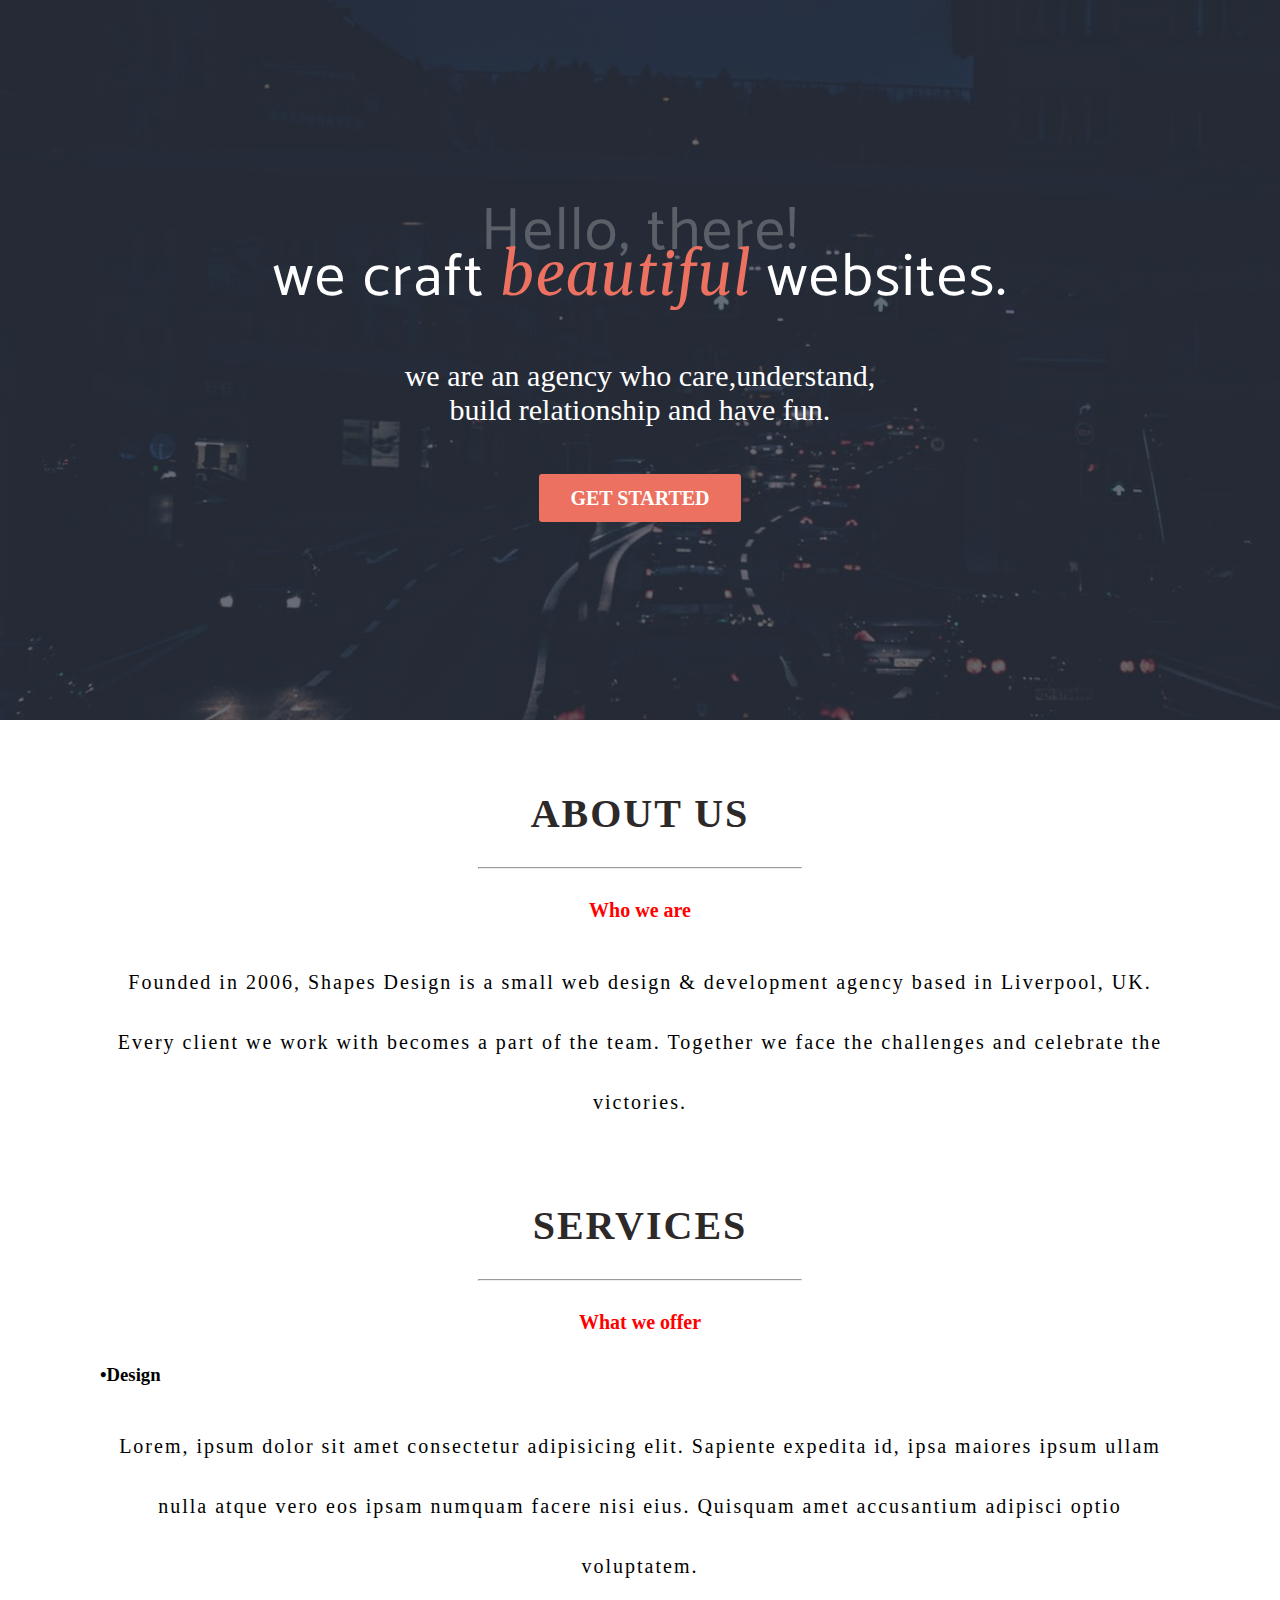
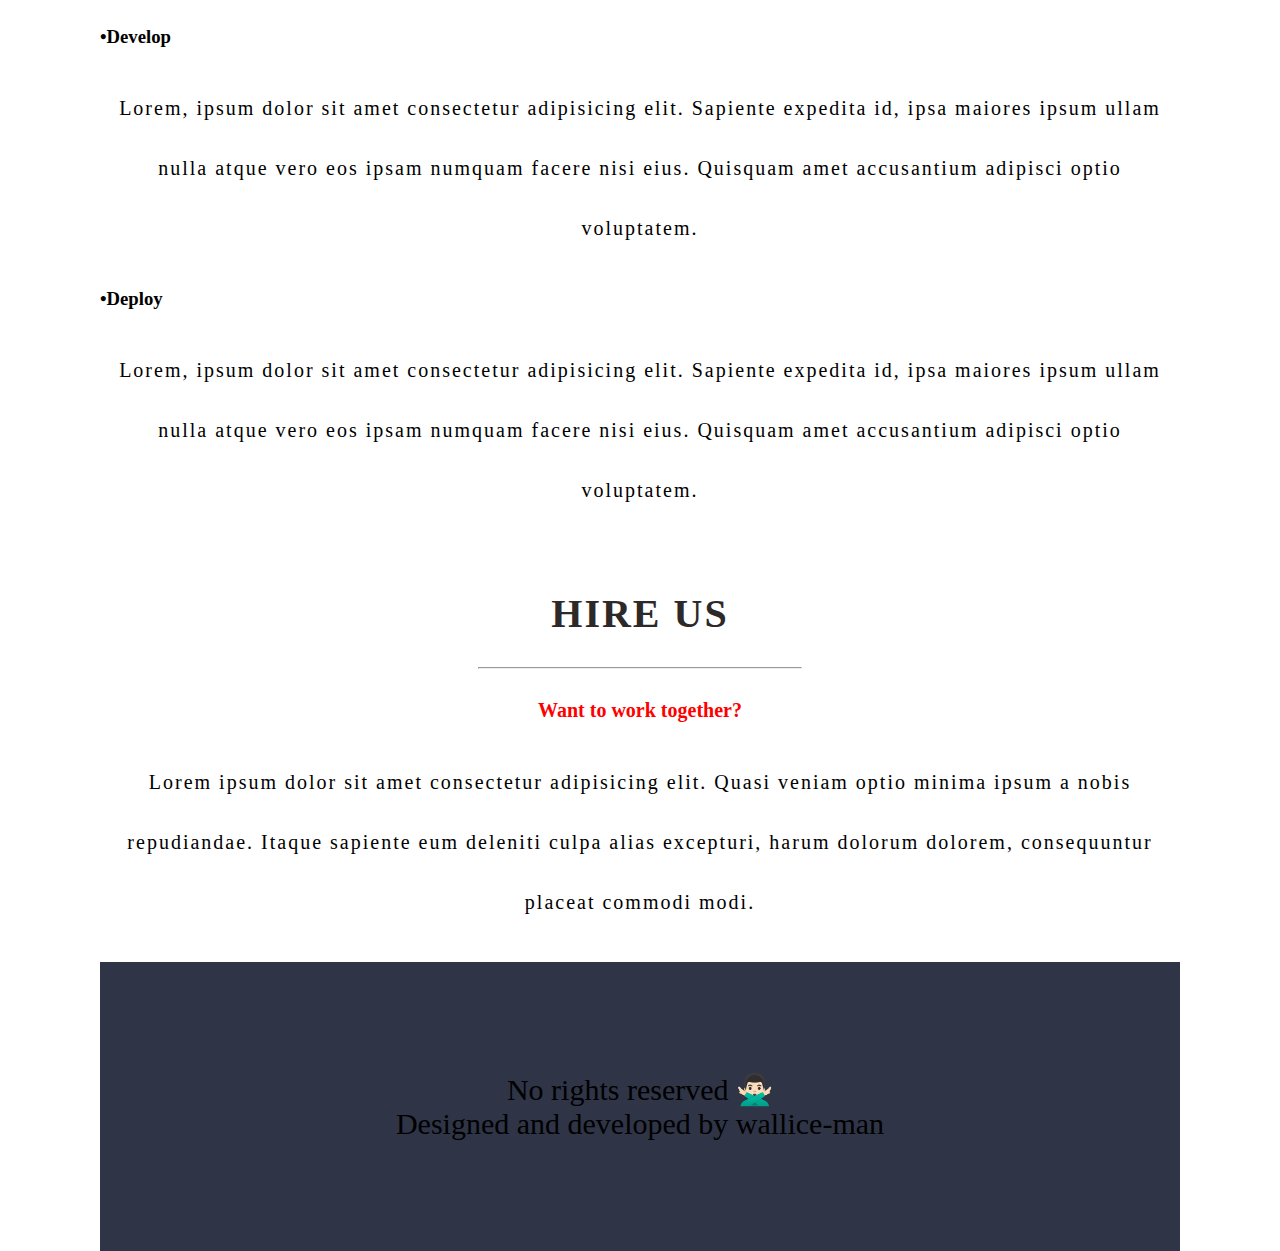
<file: index.html>
<!DOCTYPE html>
<html lang="en">
<head>
    <meta charset="UTF-8">
    <meta http-equiv="X-UA-Compatible" content="IE=edge">
    <meta name="viewport" content="width=device-width, initial-scale=1.0">
    <title>practice</title>
    <link rel="stylesheet" href="css/styles.css">
</head>
<body>
    <div class="hero">
       <div class="wrapper">
        <h1 class="hero__title"><span class="hero__title--faded">Hello, there!</span><br>
            we craft <span class="hero__title--red">beautiful </span>websites.</h1>
            <p class="hero__substitle">we are an agency who care,understand, build relationship and have fun.</p>
            <a href="#" class="button">Get started</a>
       </div>
    </div>
    <div class="wrapper">
        <h2 class="section-title">About Us</h2> <hr 
        style="width: 30%;height: 2px; color: red; 
        display: flex; align-items: center;position: inherit;margin-left: 35%;
        ">
        <p class="section-subtitle">Who we are</p>
        <p class="generic-text">
          Founded in 2006, <span>Shapes</span> Design is a small web design
          &amp; development agency based in Liverpool, UK. Every client we work
          with becomes a part of the team. Together we face the challenges and
          celebrate the victories.
        </p>
      </div>
    </div>
      <div class="wrapper">
        <h2 class="section-title">Services</h2>
        <hr 
        style="width: 30%;height: 2px; color: red; 
        display: flex; align-items: center;position: inherit;margin-left: 35%;
        ">
        <p class="section-subtitle">What we offer</p>
        <div class="services__container">
          <div class="services__box">
            <h3 class="services__service-title">
              <span class="services__service-title__bullet">•</span>Design
            </h3>
            <p class="services__service-description generic-text">
              Lorem, ipsum dolor sit amet consectetur adipisicing elit. Sapiente
              expedita id, ipsa maiores ipsum ullam nulla atque vero eos ipsam
              numquam facere nisi eius. Quisquam amet accusantium adipisci optio
              voluptatem.
            </p>
          </div>
          <div class="services__box">
            <h3 class="services__service-title">
              <span class="services__service-title__bullet">•</span>Develop
            </h3>
            <p class="services__service-description generic-text">
              Lorem, ipsum dolor sit amet consectetur adipisicing elit. Sapiente
              expedita id, ipsa maiores ipsum ullam nulla atque vero eos ipsam
              numquam facere nisi eius. Quisquam amet accusantium adipisci optio
              voluptatem.
            </p>
          </div>
          <div class="services__box">
            <h3 class="services__service-title">
              <span class="services__service-title__bullet">•</span>Deploy
            </h3>
            <p class="services__service-description generic-text">
              Lorem, ipsum dolor sit amet consectetur adipisicing elit. Sapiente
              expedita id, ipsa maiores ipsum ullam nulla atque vero eos ipsam
              numquam facere nisi eius. Quisquam amet accusantium adipisci optio
              voluptatem.
            </p>
          </div>
        </div>
      </div>
    
      <div class="wrapper">
        <h2 class="section-title">Hire Us</h2>
        <hr 
        style="width: 30%;height: 2px; color: red; 
        display: flex; align-items: center;position: inherit;margin-left: 35%;
        ">
        <p class="section-subtitle">Want to work together?</p>
        <p class="generic-text">
          Lorem ipsum dolor sit amet consectetur adipisicing elit. Quasi veniam
          optio minima ipsum a nobis repudiandae. Itaque sapiente eum deleniti
          culpa alias excepturi, harum dolorum dolorem, consequuntur placeat
          commodi modi.
        </p>
      </div>
    
      <div class="wrapper">
        <p class="footer__text">
          No rights reserved 🙅🏻‍♂️ <br>
          Designed and developed by wallice-man
        </p>
      </div>
    
</body>
</html>
</file>
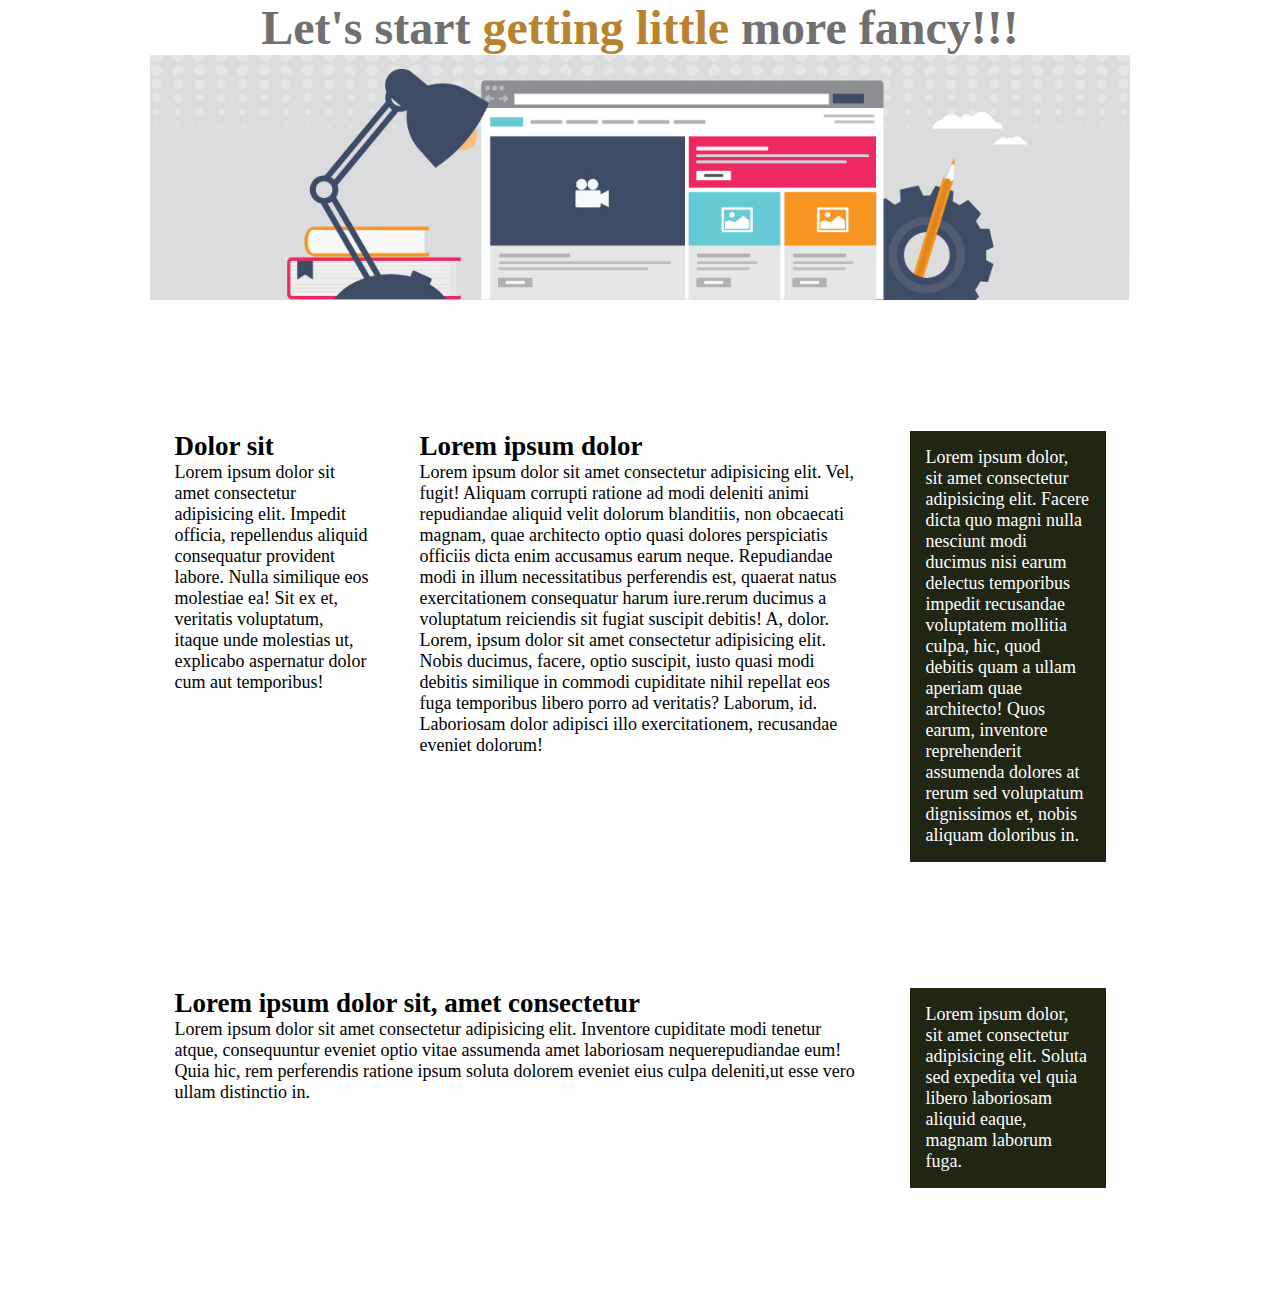
<file: asi-1/asi-1.html>
<!DOCTYPE html>
<html lang="en">
<head>
    <meta charset="UTF-8">
    <meta http-equiv="X-UA-Compatible" content="IE=edge">
    <meta name="viewport" content="width=device-width, initial-scale=1.0">
    <link rel="stylesheet" href="./asi-1.css">
    <title>Assigment</title>
  
</head>
<body>
    
    <div class="container">
        <h1>Let's start <span>getting little</span> more fancy!!!</h1>
        <img src="./img/image.jpg" alt="image">
        <div class="row">
          <div class="col col-1">
            <h2>Dolor sit</h2>
            <p>Lorem ipsum dolor sit amet consectetur adipisicing elit. Impedit officia, repellendus aliquid consequatur provident labore. Nulla similique eos molestiae ea! Sit ex et, veritatis voluptatum, itaque unde molestias ut, explicabo aspernatur dolor cum aut temporibus!
            </p>
          </div>
          <div class="col col-2">
            <h2>
              Lorem ipsum dolor
            </h2>
            <p>
              Lorem ipsum dolor sit amet consectetur adipisicing elit. Vel, fugit! Aliquam corrupti ratione ad modi deleniti animi repudiandae aliquid velit dolorum blanditiis, non obcaecati magnam, quae architecto optio quasi dolores perspiciatis officiis dicta enim accusamus earum neque. Repudiandae modi in illum necessitatibus perferendis est, quaerat natus exercitationem consequatur harum iure.rerum ducimus a voluptatum reiciendis sit fugiat suscipit debitis! A, dolor.
            </p>
            <p>
            Lorem, ipsum dolor sit amet consectetur adipisicing elit. Nobis ducimus, facere, optio suscipit, iusto quasi modi debitis similique in commodi cupiditate nihil repellat eos fuga temporibus libero porro ad veritatis? Laborum, id. Laboriosam dolor adipisci illo exercitationem, recusandae eveniet dolorum!
            </p>
          </div>
          <div class="col col-1 background">
            <p>
              Lorem ipsum dolor, sit amet consectetur adipisicing elit. Facere dicta quo magni nulla nesciunt modi ducimus nisi earum delectus temporibus impedit recusandae voluptatem mollitia culpa, hic, quod debitis quam a ullam aperiam quae architecto! Quos earum, inventore reprehenderit assumenda dolores at rerum sed voluptatum dignissimos et, nobis aliquam doloribus in.
            </p>
          </div> 
        </div>
        <div class="row">
          <div class="col col-3">
            <h2>
              Lorem ipsum dolor sit, amet consectetur
            </h2>
            <p>
              Lorem ipsum dolor sit amet consectetur adipisicing elit. Inventore cupiditate modi tenetur atque, consequuntur eveniet optio vitae assumenda amet laboriosam nequerepudiandae eum! Quia hic, rem perferendis ratione ipsum soluta dolorem eveniet eius culpa deleniti,ut esse vero ullam distinctio in.
            </p>
          </div>
          <div class="col col-1 background">
            <p>Lorem ipsum dolor, sit amet consectetur adipisicing elit. Soluta sed expedita vel quia libero laboriosam aliquid eaque, magnam laborum fuga.</p>
          </div>
        </div>
      </div>
    
  
  
</body>
</html>
</file>
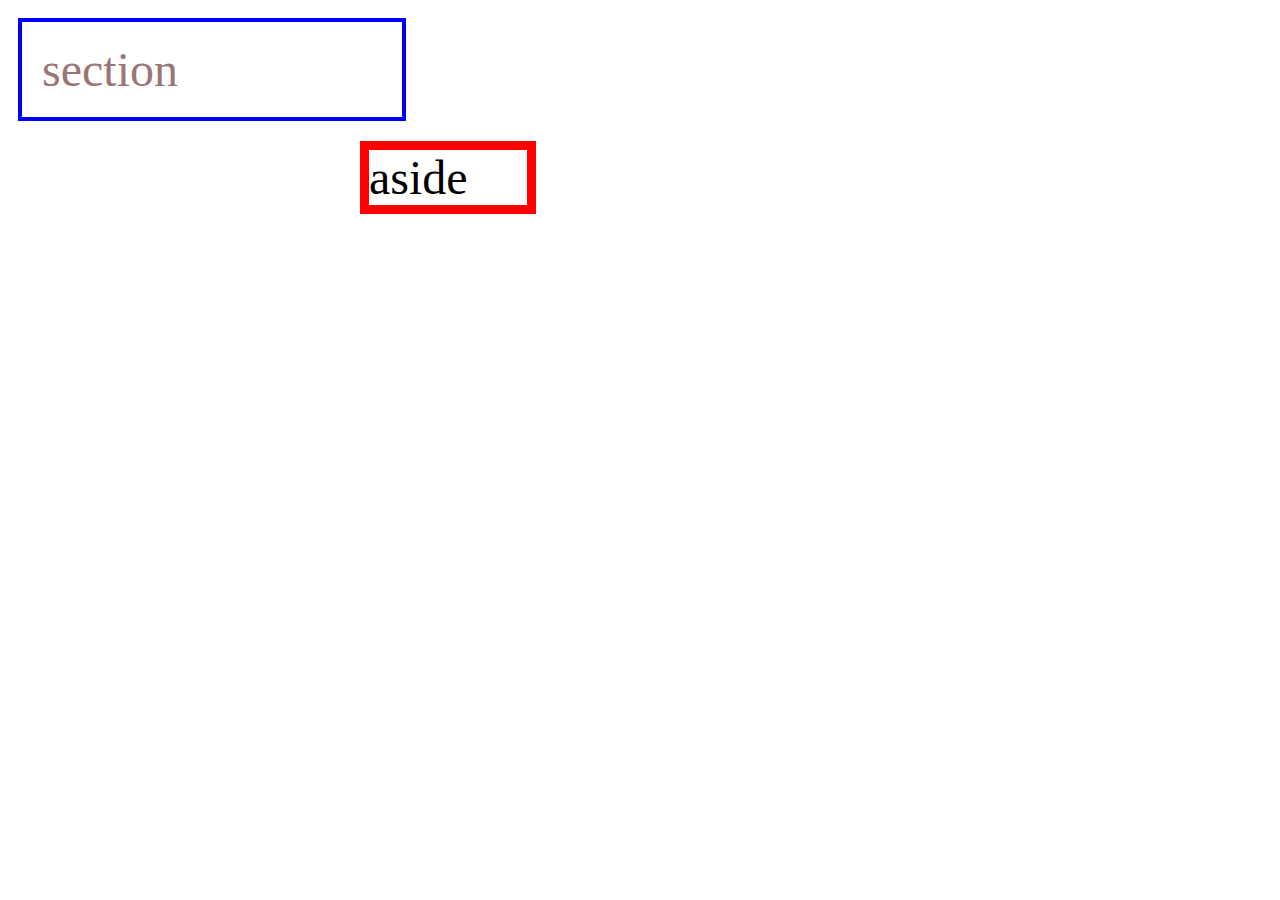
<file: example/example.html>
<!DOCTYPE html>
<html lang="en">
<head>
    <meta charset="UTF-8">
    <meta http-equiv="X-UA-Compatible" content="IE=edge">
    <meta name="viewport" content="width=device-width, initial-scale=1.0">
    <title>Document</title>
    <link rel="stylesheet" href="example.css">
</head>
<body>
    <div class="container">
        <section style="color:rgb(156, 118, 118); padding:20px;">section</section>
        <aside>aside </aside>
    </div>
</body>
</html>
</file>
<file: css/styles.css>
@import url("https://fonts.googleapis.com/css2?family=Crete+Round:ital@0;1&family=Kenia&family=Merriweather:ital,wght@0,300;1,300;1,400;1,700;1,900&family=Montserrat:wght@100;200;300;400;500;600;700;800;900&family=Poppins:wght@100;200;300;400;500;600;700&family=Roboto:ital,wght@0,100;0,300;0,400;0,500;0,700;0,900;1,100;1,300;1,400;1,500;1,700;1,900&family=Rubik+Gemstones&family=Ruda:wght@400;500;600;700;800;900&display=swap");
@import url("https://fonts.googleapis.com/css2?family=Catamaran:wght@100;200;300;400;500;600&family=Crete+Round:ital@0;1&family=Kenia&family=Montserrat:wght@100;200;300;400;500;600;700;800;900&family=Poppins:wght@100;200;300;400;500;600;700&family=Roboto:ital,wght@0,100;0,300;0,400;0,500;0,700;0,900;1,100;1,300;1,400;1,500;1,700;1,900&family=Rubik+Gemstones&family=Ruda:wght@400;500;600;700;800;900&display=swap");
@import url("https://fonts.googleapis.com/css2?family=Crete+Round:ital@0;1&family=Kenia&family=Montserrat:wght@100;200;300;400;500;600;700;800;900&family=Poppins:wght@100;200;300;400;500;600;700&family=Roboto:ital,wght@0,100;0,300;0,400;0,500;0,700;0,900;1,100;1,300;1,400;1,500;1,700;1,900&family=Rubik+Gemstones&family=Ruda:wght@400;500;600;700;800;900&display=swap");
* {
  margin: 0;
  padding: 0;
  box-sizing: border-box; }

html {
  font-size: 62.5%; }

body {
  font-weight: 400;
  font-size: 16px; }

a:link, a:visited, ahover, a:active {
  text-decoration: none; }

.wrapper {
  margin-left: auto;
  margin-right: auto;
  max-width: 1100px;
  padding: 0 10px; }

.section-title {
  font-size: 40px;
  color: #2e2929;
  text-transform: uppercase;
  letter-spacing: 2px;
  font-size: 4rem;
  font-weight: bold;
  padding-bottom: 3rem;
  text-align: center;
  margin-top: 7rem; }

.section-subtitle {
  color: red;
  text-align: center;
  margin-top: 3rem;
  margin-bottom: 3rem;
  font-size: 20px;
  font-weight: bold; }
  .section-subtitle .services__container .services__box .services__service-title {
    font-size: 60px;
    color: #2e2929; }
    .section-subtitle .services__container .services__box .services__service-title.services__service-title__bullet {
      color: orangered; }

.generic-text {
  font-size: 2rem;
  font-weight: 100;
  margin: 3rem auto;
  letter-spacing: 2rem;
  color: black;
  letter-spacing: 2px;
  width: 100%;
  line-height: 6rem;
  text-align: center; }

.footer__text {
  background-color: #2f3547;
  background-size: contain;
  margin-top: 0%;
  margin-left: 0;
  margin-right: 0;
  margin-bottom: 0rem;
  padding-top: 11rem;
  padding-bottom: 11rem;
  text-align: center;
  font-size: 3rem; }

.hero {
  background: linear-gradient(rgba(39, 47, 63, 0.7), rgba(39, 47, 63, 0.7)), url("../assete/img/bg-hero-dark.jpeg");
  color: white;
  background-size: cover;
  display: flex;
  flex-direction: column;
  text-align: center;
  height: 80vh;
  justify-content: center;
  align-items: center; }
  .hero__title {
    font-family: "Catamaran", sans-serif;
    font-size: 6rem;
    letter-spacing: 2px;
    font-weight: 400;
    line-height: 0.7; }
    .hero__title--faded {
      color: rgba(255, 255, 255, 0.25); }
    .hero__title--red {
      color: #ed7161;
      font-family: "Merriweather", serif;
      font-style: italic;
      transform: scale(1.2); }
  .hero__substitle {
    font-weight: 100;
    font-size: 3rem;
    margin: 6rem auto;
    width: 60%; }

.button {
  background-color: #ed7161;
  padding: 1.3rem 3.1rem;
  text-transform: uppercase;
  color: white;
  border-radius: 3px;
  font-weight: bold;
  font-size: 2rem; }
  .button:hover {
    color: red;
    background-color: #1100ff; }
</file>
<file: asi-1/asi-1.css>
* {
  margin: 0;
  padding: 0;
  box-sizing: border-box;
}

body {
  font-size: 1.125rem;
}

.container {
  max-width: 980px;
  margin: 0 auto;
}
.container h1 {
  text-align: center;
  font-size: 3rem;
  color: #707070;
}
.container h1 span {
  color: #b7832f;
}
.container img {
  width: 100%;
  max-width: 100%;
}
.container .row {
  display: flex;
  justify-content: space-around;
  margin: 7em 0;
  padding: 0 auto;
}
.container .row .col-1 {
  width: 20%;
}
.container .row .col-2 {
  width: 45%;
}
.container .row .col-3 {
  width: 70%;
}
.container .row .background {
  background-color: #212614;
  color: #fff;
  padding: 1rem;
}

@media all and (max-width: 600px) {
  .container .row {
    flex-direction: column;
    gap: 1.5rem;
  }
  .container .row .col {
    width: 100%;
  }
}/*# sourceMappingURL=asi-1.css.map */
</file>
<file: example/example.css>
.container{
    width: 538px;
}
section,aside{
    margin: 10px;
}
section{
    float: left;
    width: 340px;
    border: solid 4px blue;
    font-size: 3rem;
}
aside{
    float: right;
    width: 158px;
    border: 9px solid red;
    font-size: 3rem;
}
@media all and (max-width:420px){
    section,aside{
        float: none;
        width: auto;
    } 

    
}
</file>
